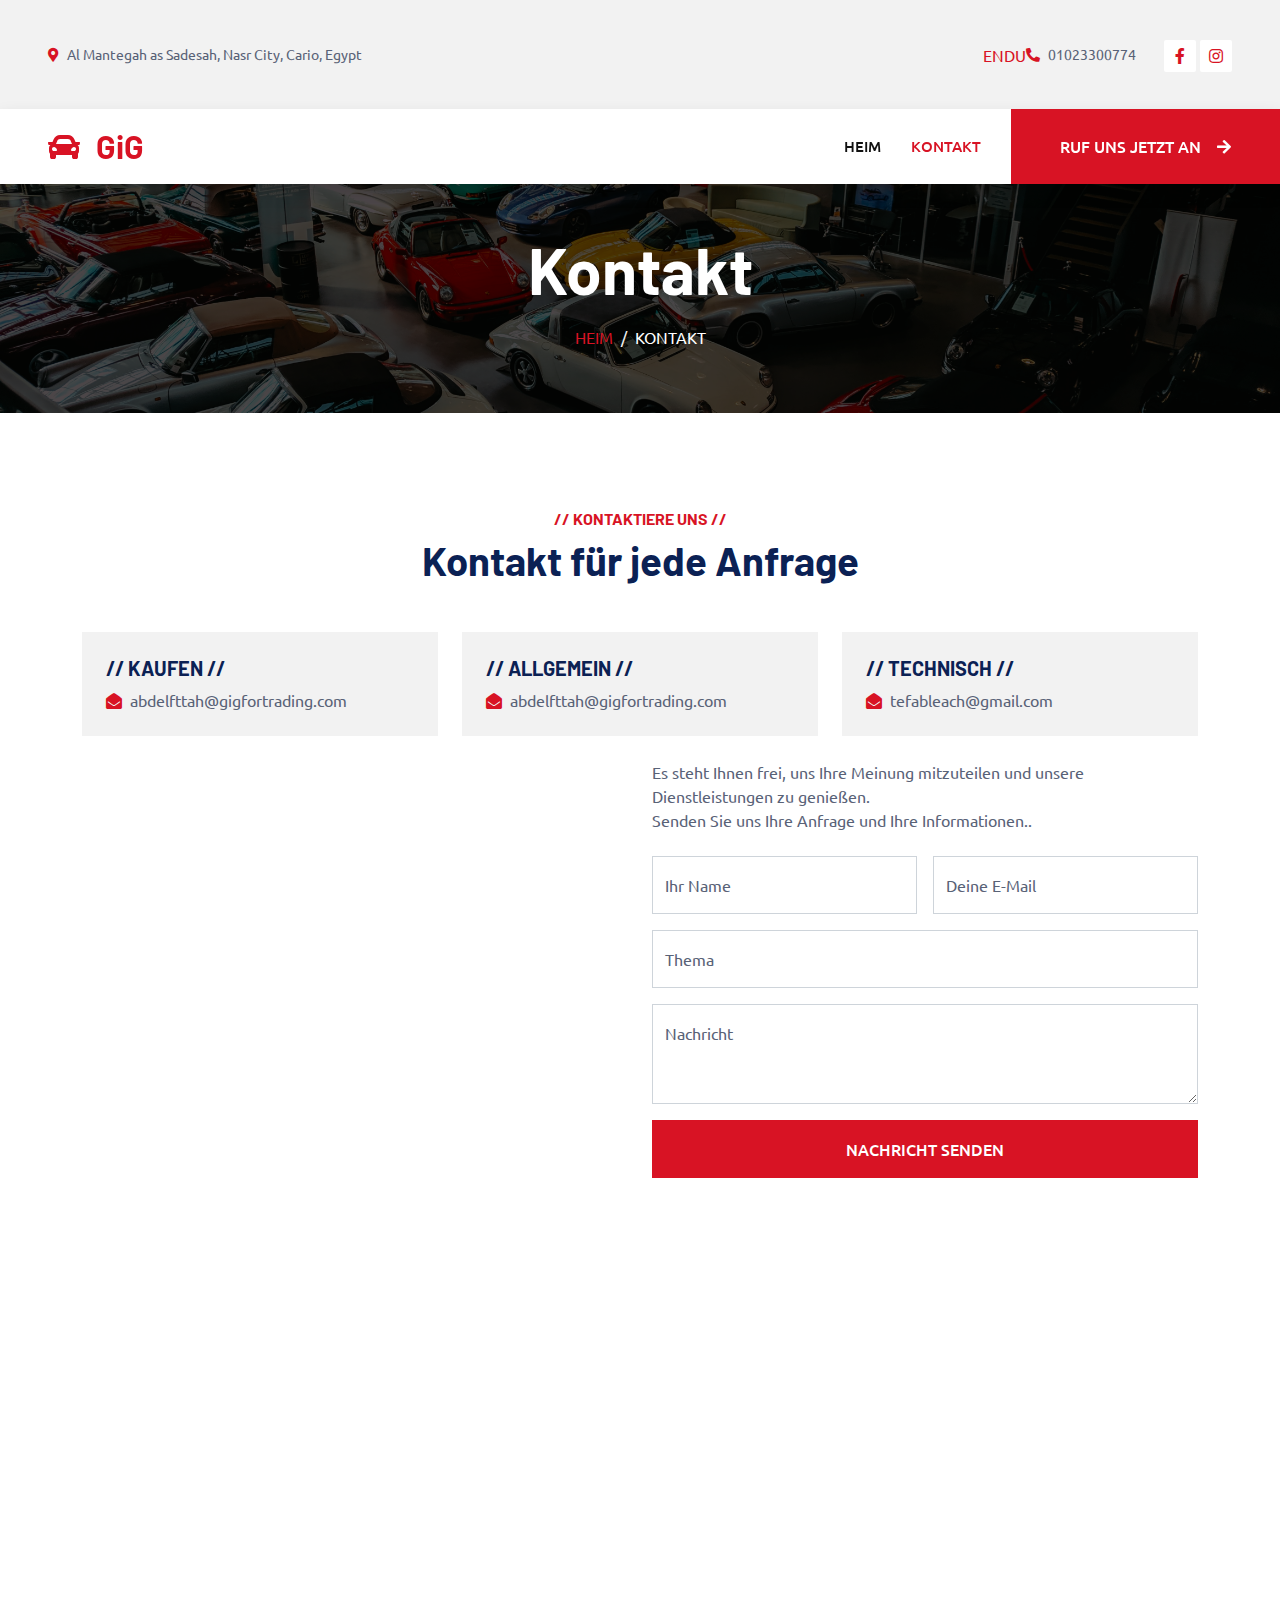
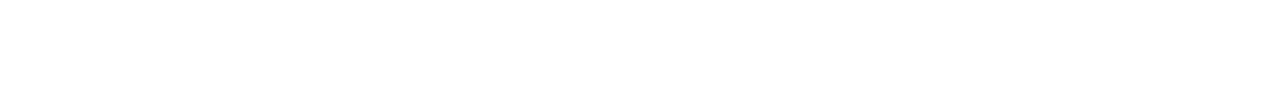
<file: contactDU.html>
<!DOCTYPE html>
<html lang="en">

<head>
    <meta charset="utf-8">
    <title>GiG Contacts</title>
    <meta content="width=device-width, initial-scale=1.0" name="viewport">
    <meta content="" name="keywords">
    <meta content="" name="description">

    <!-- Favicon -->
    <link href="img/favicon.ico" rel="icon">

    <!-- Google Web Fonts -->
    <link rel="preconnect" href="https://fonts.googleapis.com">
    <link rel="preconnect" href="https://fonts.gstatic.com" crossorigin>
    <link href="https://fonts.googleapis.com/css2?family=Barlow:wght@600;700&family=Ubuntu:wght@400;500&display=swap" rel="stylesheet"> 

    <!-- Icon Font Stylesheet -->
    <link href="https://cdnjs.cloudflare.com/ajax/libs/font-awesome/5.10.0/css/all.min.css" rel="stylesheet">
    <link href="https://cdn.jsdelivr.net/npm/bootstrap-icons@1.4.1/font/bootstrap-icons.css" rel="stylesheet">

    <!-- Libraries Stylesheet -->
    <link href="lib/animate/animate.min.css" rel="stylesheet">
    <link href="lib/owlcarousel/assets/owl.carousel.min.css" rel="stylesheet">
    <link href="lib/tempusdominus/css/tempusdominus-bootstrap-4.min.css" rel="stylesheet" />

    <!-- Customized Bootstrap Stylesheet -->
    <link href="css/bootstrap.min.css" rel="stylesheet">

    <!-- Template Stylesheet -->
    <link href="css/style.css" rel="stylesheet">
</head>

<body>
    <!-- Spinner Start -->
    <!-- <div id="spinner" class="show bg-white position-fixed translate-middle w-100 vh-100 top-50 start-50 d-flex align-items-center justify-content-center">
        <div class="spinner-border text-primary" style="width: 3rem; height: 3rem;" role="status">
            <span class="sr-only">Loading...</span>
        </div>
    </div> -->
    <!-- Spinner End -->


    <!-- Topbar Start -->
    <div class="container-fluid bg-light p-0">
        <div class="row gx-0 d-none d-lg-flex">
            <div class="col-lg-7 px-5 text-start">
                <div class="h-100 d-inline-flex align-items-center py-3 me-4">
                    <small class="fa fa-map-marker-alt text-primary me-2"></small>
                    <small>Al Mantegah as Sadesah, Nasr City, Cario, Egypt</small>
                </div>
                <div class="h-100 d-inline-flex align-items-center py-3">
                    <small class="far fa-clock text-primary me-2"></small>
                    <small>Sun - Fri : 10.00 AM - 06.00 PM</small>
                    <a href="#" class="find-jops-now"><small>Find Jobs With Us</small></a>
                </div>
            </div>
            <div class="col-lg-5 px-5 text-end">
                <div class="h-100 d-inline-flex align-items-center py-3 me-4">
                    <a class="lang-page" href="contact.html">EN</a>
                    <a class="lang-page" href="#">DU</a>
                    <small class="fa fa-phone-alt text-primary me-2"></small>
                    <small>01023300774</small>
                </div>
                <div class="h-100 d-inline-flex align-items-center">
                    <a target="_blank" class="btn btn-sm-square bg-white text-primary me-1" href="https://www.facebook.com/hala.motorseg?mibextid=LQQJ4d"><i class="fab fa-facebook-f"></i></a>
                    <!-- <a class="btn btn-sm-square bg-white text-primary me-1" href=""><i class="fab fa-twitter"></i></a> -->
                    <!-- <a class="btn btn-sm-square bg-white text-primary me-1" href=""><i class="fab fa-linkedin-in"></i></a> -->
                    <a target="_blank" class="btn btn-sm-square bg-white text-primary me-0" href="https://www.instagram.com/hala_motorss/"><i class="fab fa-instagram"></i></a>
                </div>
            </div>
        </div>
    </div>
    <!-- Topbar End -->


    <!-- Navbar Start -->
    <nav class="navbar navbar-expand-lg bg-white navbar-light shadow sticky-top p-0">
        <a href="index.html" class="navbar-brand d-flex align-items-center px-4 px-lg-5">
            <h2 class="m-0 text-primary"><i class="fa fa-car me-3"></i>GiG</h2>
        </a>
        <button type="button" class="navbar-toggler me-4" data-bs-toggle="collapse" data-bs-target="#navbarCollapse">
            <span class="navbar-toggler-icon"></span>
        </button>
        <div class="collapse navbar-collapse" id="navbarCollapse">
            <div class="navbar-nav ms-auto p-4 p-lg-0">
                <a href="indexDU.html" class="nav-item nav-link">Heim</a>
                <!-- <a href="about.html" class="nav-item nav-link">About</a> -->
                <!-- <a href="service.html" class="nav-item nav-link">Services</a> -->
                <!-- <div class="nav-item dropdown">
                    <a href="#" class="nav-link dropdown-toggle" data-bs-toggle="dropdown">Pages</a>
                    <div class="dropdown-menu fade-up m-0">
                        <a href="booking.html" class="dropdown-item">Booking</a>
                        <a href="team.html" class="dropdown-item">Technicians</a>
                        <a href="testimonial.html" class="dropdown-item">Testimonial</a>
                        <a href="404.html" class="dropdown-item">404 Page</a>
                    </div>
                </div> -->
                <a href="contactDU.html" class="nav-item nav-link active">Kontakt</a>
            </div>
            <a href="mailto:abdelfttah@gigfortrading.com " class="btn btn-primary py-4 px-lg-5 d-none d-lg-block">Ruf uns jetzt an<i class="fa fa-arrow-right ms-3"></i></a>
    </nav>
    <!-- Navbar End -->


    <!-- Page Header Start -->
    <div class="container-fluid page-header mb-5 p-0" style="background-image: url(img/carousel-bg-1.jpg);">
        <div class="container-fluid page-header-inner py-5">
            <div class="container text-center">
                <h1 class="display-3 text-white mb-3 animated slideInDown">Kontakt</h1>
                <nav aria-label="breadcrumb">
                    <ol class="breadcrumb justify-content-center text-uppercase">
                        <li class="breadcrumb-item"><a href="index.html">Heim</a></li>
                        <!-- <li class="breadcrumb-item"><a href="#">Pages</a></li> -->
                        <li class="breadcrumb-item text-white active" aria-current="page">Kontakt</li>
                    </ol>
                </nav>
            </div>
        </div>
    </div>
    <!-- Page Header End -->


    <!-- Contact Start -->
    <div class="container-xxl py-5">
        <div class="container">
            <div class="text-center wow fadeInUp" data-wow-delay="0.1s">
                <h6 class="text-primary text-uppercase">// kontaktiere uns //</h6>
                <h1 class="mb-5">Kontakt für jede Anfrage</h1>
            </div>
            <div class="row g-4">
                <div class="col-12">
                    <div class="row gy-4">
                        <div class="col-md-4">
                            <div class="bg-light d-flex flex-column justify-content-center p-4">
                                <h5 class="text-uppercase">// Kaufen //</h5>
                                <p class="m-0"><i class="fa fa-envelope-open text-primary me-2"></i>abdelfttah@gigfortrading.com</p>
                            </div>
                        </div>
                        <div class="col-md-4">
                            <div class="bg-light d-flex flex-column justify-content-center p-4">
                                <h5 class="text-uppercase">// Allgemein //</h5>
                                <p class="m-0"><i class="fa fa-envelope-open text-primary me-2"></i>abdelfttah@gigfortrading.com</p>
                            </div>
                        </div>
                        <div class="col-md-4">
                            <div class="bg-light d-flex flex-column justify-content-center p-4">
                                <h5 class="text-uppercase">// Technisch //</h5>
                                <p class="m-0"><i class="fa fa-envelope-open text-primary me-2"></i>tefableach@gmail.com</p>
                            </div>
                        </div>
                    </div>
                </div>
                <div class="col-md-6 wow fadeIn" data-wow-delay="0.1s">
                    <iframe class="position-relative rounded w-100 h-100"
                        src="https://maps.google.com/maps?q=%D9%87%D9%84%D8%A7%20%D9%85%D9%88%D8%AA%D9%88%D8%B1%D8%B2&amp;t=&amp;z=13&amp;ie=UTF8&amp;iwloc=&amp;output=embed"
                        frameborder="0" style="min-height: 350px; border:0;" allowfullscreen="" aria-hidden="false"
                        tabindex="0"></iframe>
                </div>
                <div class="col-md-6">
                    <div class="wow fadeInUp" data-wow-delay="0.2s">
                        <p class="mb-4">Es steht Ihnen frei, uns Ihre Meinung mitzuteilen und unsere Dienstleistungen zu genießen.<br> Senden Sie uns Ihre Anfrage und Ihre Informationen.</a>.</p>
                        <form action="https://formspree.io/f/xyyqpnjo" method="post">
                            <div class="row g-3">
                                <div class="col-md-6">
                                    <div class="form-floating">
                                        <input name="text" type="text" class="form-control" id="name" placeholder="Your Name">
                                        <label for="name">Ihr Name</label>
                                    </div>
                                </div>
                                <div class="col-md-6">
                                    <div class="form-floating">
                                        <input name="Email" type="email" class="form-control" id="email" placeholder="Your Email">
                                        <label for="email">Deine E-Mail</label>
                                    </div>
                                </div>
                                <div class="col-12">
                                    <div class="form-floating">
                                        <input name="subject" type="text" class="form-control" id="subject" placeholder="Subject">
                                        <label for="subject">Thema</label>
                                    </div>
                                </div>
                                <div class="col-12">
                                    <div class="form-floating">
                                        <textarea name="message" class="form-control" placeholder="Leave a message here" id="message" style="height: 100px"></textarea>
                                        <label for="message">Nachricht</label>
                                    </div>
                                </div>
                                <div class="col-12">
                                    <button class="btn btn-primary w-100 py-3" type="submit">Nachricht senden</button>
                                </div>
                            </div>
                        </form>
                    </div>
                </div>
            </div>
        </div>
    </div>
    <!-- Contact End -->


    <!-- Footer Start -->
    <div class="container-fluid bg-dark text-light footer pt-5 mt-5 wow fadeIn" data-wow-delay="0.1s">
        <div class="container py-5">
            <div class="row g-5">
                <div class="col-lg-3 col-md-6" style="width: 8.5cm;">
                    <h4 class="text-light mb-4">Adresse</h4>
                    <p class="mb-2"><i class="fa fa-map-marker-alt me-3"></i>Al Mantegah as Sadesah, Nasr City, Cario, Egypt</p>
                    <p class="mb-2"><i class="fa fa-phone-alt me-3"></i>+010 233 00774</p>
                    <p class="mb-2"><i class="fa fa-envelope me-3"></i>abdelfttah@gigfortrading.com</p>
                    <div class="d-flex pt-2">
                        <!-- <a class="btn btn-outline-light btn-social" href=""><i class="fab fa-twitter"></i></a> -->
                        <a class="btn btn-outline-light btn-social" href="https://www.facebook.com/hala.motorseg?mibextid=LQQJ4d"><i class="fab fa-facebook-f"></i></a>
                        <!-- <a class="btn btn-outline-light btn-social" href=""><i class="fab fa-youtube"></i></a> -->
                        <a class="btn btn-outline-light btn-social" href="https://www.instagram.com/hala_motorss/"><i class="fab fa-instagram"></i></a>
                    </div>
                </div>
                <div class="col-lg-3 col-md-6" style="width: 6cm;">
                    <h4 class="text-light mb-4">Öffnungszeiten</h4>
                    <h6 class="text-light">Sonntag - Donnerstag:</h6>
                    <p class="mb-4">10.00 AM - 06.00 PM</p>
                    <h6 class="text-light">Freitag - Samstag </h6>
                    <p class="mb-0">Kundenservice den ganzen Tag</p>
                </div>
                <div class="col-lg-3 col-md-6">
                    <h4 class="text-light mb-4">Dienstleistungen</h4>
                    <a class="btn btn-link" href="">Autoladen</a>
                    <a class="btn btn-link" href="">Autowartung</a>
                    <a class="btn btn-link" href="">Marketing</a>
                    <a class="btn btn-link" href="">Import Export</a>
                </div>
                <div class="col-lg-3 col-md-6">
                    <h4 class="text-light mb-4">Neuer Besucher</h4>
                    <p>Seien Sie der Erste und genießen Sie Ihr Geschenk</p>
                    <div class="position-relative mx-auto" style="max-width: 400px;">
                        <input class="form-control border-0 w-100 py-3 ps-4 pe-5" type="text" placeholder="Deine E-Mail">
                        <button type="button" class="btn btn-primary py-2 position-absolute top-0 end-0 mt-2 me-2">Join Us</button>
                    </div>
                </div>
            </div>
        </div>
        <div class="container">
            <div class="copyright">
                <div class="row">
                    <div class="col-md-6 text-center text-md-start mb-3 mb-md-0">
                        &copy; <a class="border-bottom" href="#">GIG Company</a>, All Right Reserved.

                        <!--/*** This template is free as long as you keep the footer author’s credit link/attribution link/backlink. If you'd like to use the template without the footer author’s credit link/attribution link/backlink, you can purchase the Credit Removal License from "https://htmlcodex.com/credit-removal". Thank you for your support. ***/-->
                        Designed By <a class="border-bottom" href="#">MuDesign</a>
                    </div>
                    <div class="col-md-6 text-center text-md-end">
                        <div class="footer-menu">
                            <a href="">Home</a>
                            <!-- <a href="">Cookies</a>
                            <a href="">Help</a>
                            <a href="">FQAs</a> -->
                        </div>
                    </div>
                </div>
            </div>
        </div>
    </div>

    <!-- Back to Top -->
    <!-- <a href="#" class="btn btn-lg btn-primary btn-lg-square back-to-top"><i class="bi bi-arrow-up"></i></a> -->


    <!-- JavaScript Libraries -->
    <script src="https://code.jquery.com/jquery-3.4.1.min.js"></script>
    <script src="https://cdn.jsdelivr.net/npm/bootstrap@5.0.0/dist/js/bootstrap.bundle.min.js"></script>
    <script src="lib/wow/wow.min.js"></script>
    <script src="lib/easing/easing.min.js"></script>
    <script src="lib/waypoints/waypoints.min.js"></script>
    <script src="lib/counterup/counterup.min.js"></script>
    <script src="lib/owlcarousel/owl.carousel.min.js"></script>
    <script src="lib/tempusdominus/js/moment.min.js"></script>
    <script src="lib/tempusdominus/js/moment-timezone.min.js"></script>
    <script src="lib/tempusdominus/js/tempusdominus-bootstrap-4.min.js"></script>

    <!-- Template Javascript -->
    <script src="js/main.js"></script>
</body>

</html>
</file>
<file: css/style.css>
/********** Template CSS **********/
:root {
    --primary: #D81324;
    --secondary: #0B2154;
    --light: #F2F2F2;
    --dark: #111111;
}

.fw-medium {
    font-weight: 600 !important;
}

.back-to-top {
    position: fixed;
    display: none;
    right: 45px;
    bottom: 45px;
    z-index: 99;
}


/*** Spinner ***/
#spinner {
    opacity: 0;
    visibility: hidden;
    transition: opacity .5s ease-out, visibility 0s linear .5s;
    z-index: 99999;
}

#spinner.show {
    transition: opacity .5s ease-out, visibility 0s linear 0s;
    visibility: visible;
    opacity: 1;
}


/*** Button ***/
.btn {
    font-weight: 500;
    text-transform: uppercase;
    transition: .5s;
}

.btn.btn-primary,
.btn.btn-secondary {
    color: #FFFFFF;
}

.btn-square {
    width: 38px;
    height: 38px;
}

.btn-sm-square {
    width: 32px;
    height: 32px;
}

.btn-lg-square {
    width: 48px;
    height: 48px;
}

.btn-square,
.btn-sm-square,
.btn-lg-square {
    padding: 0;
    display: flex;
    align-items: center;
    justify-content: center;
    font-weight: normal;
    border-radius: 2px;
}


/*** Navbar ***/
.navbar .dropdown-toggle::after {
    border: none;
    content: "\f107";
    font-family: "Font Awesome 5 Free";
    font-weight: 900;
    vertical-align: middle;
    margin-left: 8px;
}

.navbar-light .navbar-nav .nav-link {
    margin-right: 30px;
    padding: 25px 0;
    color: #FFFFFF;
    font-size: 15px;
    text-transform: uppercase;
    outline: none;
}

.navbar-light .navbar-nav .nav-link:hover,
.navbar-light .navbar-nav .nav-link.active {
    color: var(--primary);
}

@media (max-width: 991.98px) {
    .navbar-light .navbar-nav .nav-link  {
        margin-right: 0;
        padding: 10px 0;
    }

    .navbar-light .navbar-nav {
        border-top: 1px solid #EEEEEE;
    }
}

.navbar-light .navbar-brand,
.navbar-light a.btn {
    height: 75px;
}

.navbar-light .navbar-nav .nav-link {
    color: var(--dark);
    font-weight: 500;
}

.navbar-light.sticky-top {
    top: -100px;
    transition: .5s;
}

@media (min-width: 992px) {
    .navbar .nav-item .dropdown-menu {
        display: block;
        border: none;
        margin-top: 0;
        top: 150%;
        opacity: 0;
        visibility: hidden;
        transition: .5s;
    }

    .navbar .nav-item:hover .dropdown-menu {
        top: 100%;
        visibility: visible;
        transition: .5s;
        opacity: 1;
    }
}


/*** Header ***/
.carousel-caption {
    top: 0;
    left: 0;
    right: 0;
    bottom: 0;
    background: rgba(0, 0, 0, .7);
    z-index: 1;
}

.carousel-control-prev,
.carousel-control-next {
    width: 10%;
}

.carousel-control-prev-icon,
.carousel-control-next-icon {
    width: 3rem;
    height: 3rem;
}

@media (max-width: 768px) {
    #header-carousel .carousel-item {
        position: relative;
        min-height: 450px;
    }
    
    #header-carousel .carousel-item img {
        position: absolute;
        width: 100%;
        height: 100%;
        object-fit: cover;
    }
}

.page-header {
    background-position: center center;
    background-repeat: no-repeat;
    background-size: cover;
}

.page-header-inner {
    background: rgba(0, 0, 0, .7);
}

.breadcrumb-item + .breadcrumb-item::before {
    color: var(--light);
}


/*** Facts ***/
.fact {
    background: linear-gradient(rgba(0, 0, 0, .7), rgba(0, 0, 0, .7)), url(../img/carousel-bg-1.jpg);
    background-position: center center;
    background-repeat: no-repeat;
    background-size: cover;
}


/*** Service ***/
.service .nav .nav-link {
    background: var(--light);
    transition: .5s;
}

.service .nav .nav-link.active {
    background: var(--primary);
}

.service .nav .nav-link.active h4 {
    color: #FFFFFF !important;
}


/*** Booking ***/
.booking {
    background: linear-gradient(rgba(0, 0, 0, .7), rgba(0, 0, 0, .7)), url(../img/carousel-bg-2.jpg) center center no-repeat;
    background-size: cover;
}

.bootstrap-datetimepicker-widget.bottom {
    top: auto !important;
}

.bootstrap-datetimepicker-widget .table * {
    border-bottom-width: 0px;
}

.bootstrap-datetimepicker-widget .table th {
    font-weight: 500;
}

.bootstrap-datetimepicker-widget.dropdown-menu {
    padding: 10px;
    border-radius: 2px;
}

.bootstrap-datetimepicker-widget table td.active,
.bootstrap-datetimepicker-widget table td.active:hover {
    background: var(--primary);
}

.bootstrap-datetimepicker-widget table td.today::before {
    border-bottom-color: var(--primary);
}


/*** Team ***/
.team-item .team-overlay {
    display: flex;
    align-items: center;
    justify-content: center;
    background: var(--primary);
    transform: scale(0);
    transition: .5s;
}

.team-item:hover .team-overlay {
    transform: scale(1);
}

.team-item .team-overlay .btn {
    color: var(--primary);
    background: #FFFFFF;
}

.team-item .team-overlay .btn:hover {
    color: #FFFFFF;
    background: var(--secondary)
}


/*** Testimonial ***/
.testimonial-carousel .owl-item .testimonial-text,
.testimonial-carousel .owl-item.center .testimonial-text * {
    transition: .5s;
}

.testimonial-carousel .owl-item.center .testimonial-text {
    background: var(--primary) !important;
}

.testimonial-carousel .owl-item.center .testimonial-text * {
    color: #FFFFFF !important;
}

.testimonial-carousel .owl-dots {
    margin-top: 24px;
    display: flex;
    align-items: flex-end;
    justify-content: center;
}

.testimonial-carousel .owl-dot {
    position: relative;
    display: inline-block;
    margin: 0 5px;
    width: 15px;
    height: 15px;
    border: 1px solid #CCCCCC;
    transition: .5s;
}

.testimonial-carousel .owl-dot.active {
    background: var(--primary);
    border-color: var(--primary);
}


/*** Footer ***/
.footer {
    background: linear-gradient(rgba(0, 0, 0, .9), rgba(0, 0, 0, .9)), url(../img/carousel-bg-1.jpg) center center no-repeat;
    background-size: cover;
}

.footer .btn.btn-social {
    margin-right: 5px;
    width: 35px;
    height: 35px;
    display: flex;
    align-items: center;
    justify-content: center;
    color: var(--light);
    border: 1px solid #FFFFFF;
    border-radius: 35px;
    transition: .3s;
}

.footer .btn.btn-social:hover {
    color: var(--primary);
}

.footer .btn.btn-link {
    display: block;
    margin-bottom: 5px;
    padding: 0;
    text-align: left;
    color: #FFFFFF;
    font-size: 15px;
    font-weight: normal;
    text-transform: capitalize;
    transition: .3s;
}

.footer .btn.btn-link::before {
    position: relative;
    content: "\f105";
    font-family: "Font Awesome 5 Free";
    font-weight: 900;
    margin-right: 10px;
}

.footer .btn.btn-link:hover {
    letter-spacing: 1px;
    box-shadow: none;
}

.footer .copyright {
    padding: 25px 0;
    font-size: 15px;
    border-top: 1px solid rgba(256, 256, 256, .1);
}

.footer .copyright a {
    color: var(--light);
}

.footer .footer-menu a {
    margin-right: 15px;
    padding-right: 15px;
    border-right: 1px solid rgba(255, 255, 255, .3);
}

.footer .footer-menu a:last-child {
    margin-right: 0;
    padding-right: 0;
    border-right: none;
}
</file>
